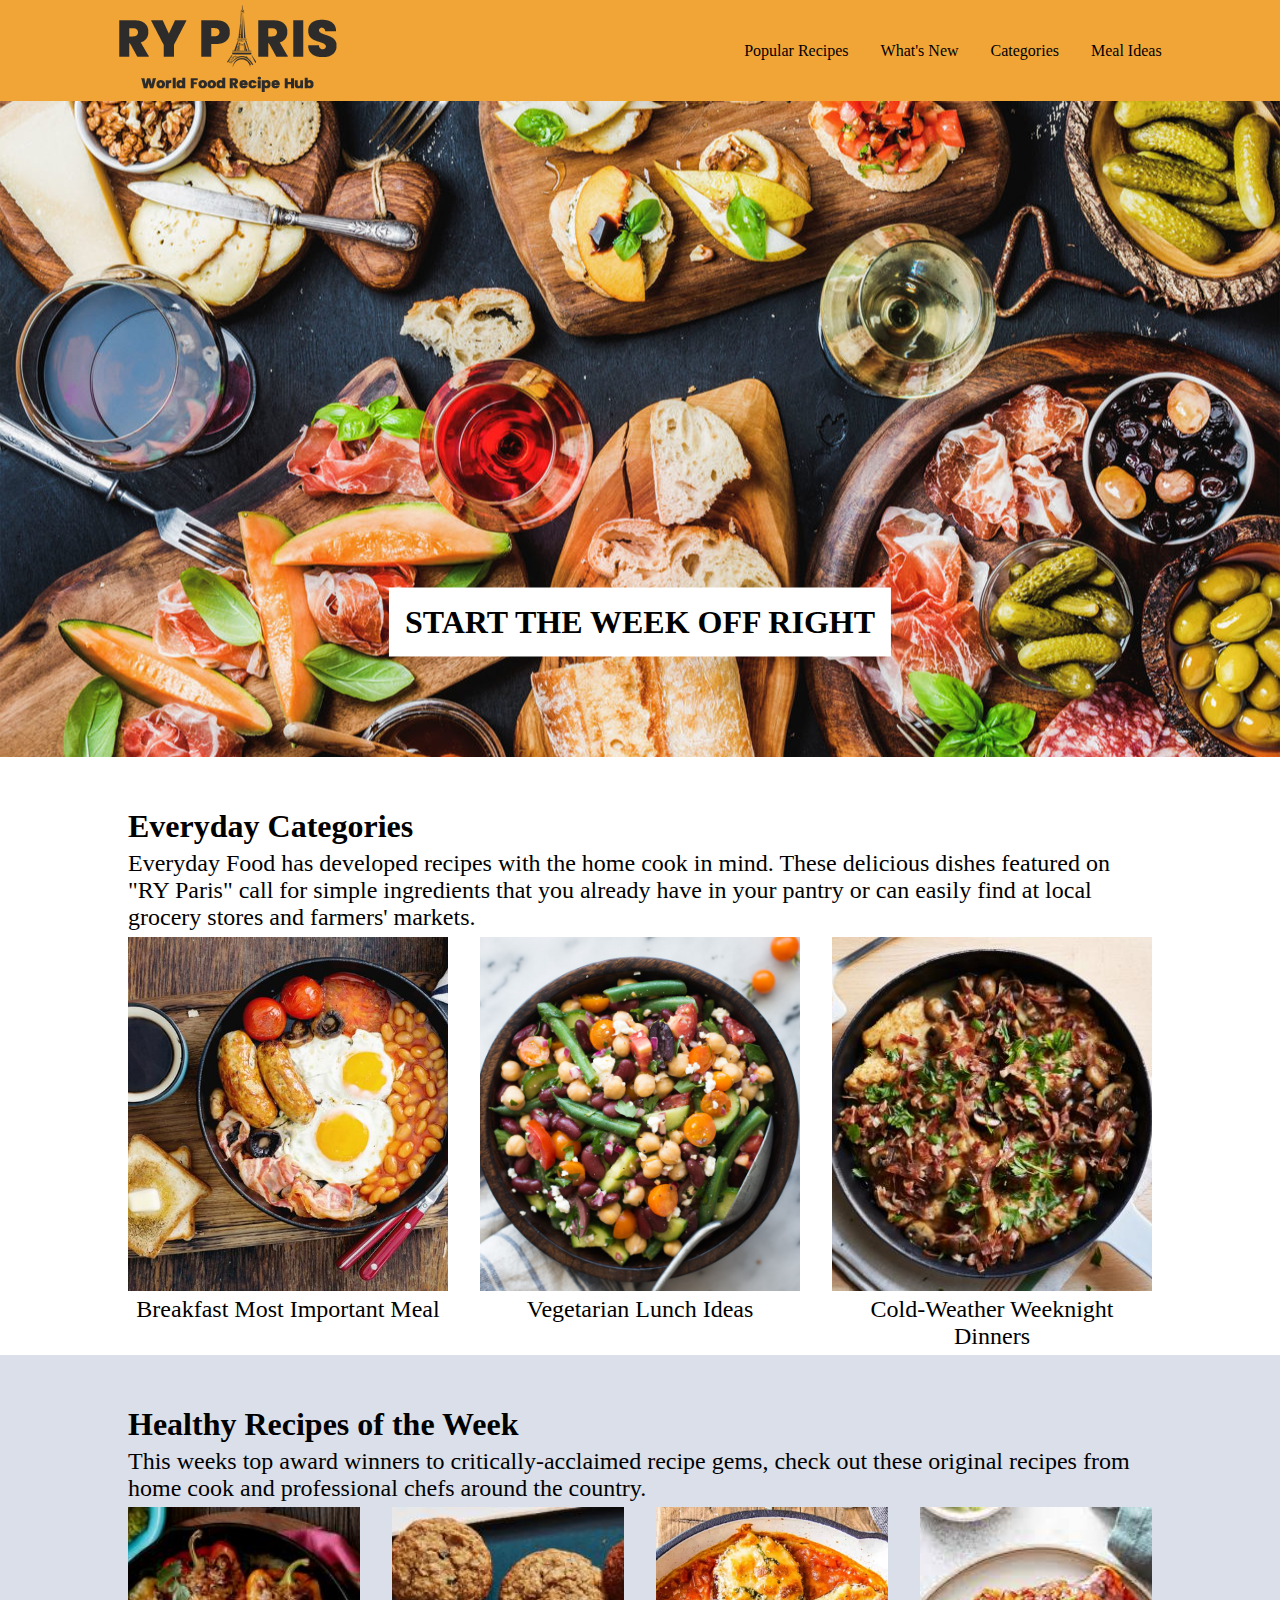
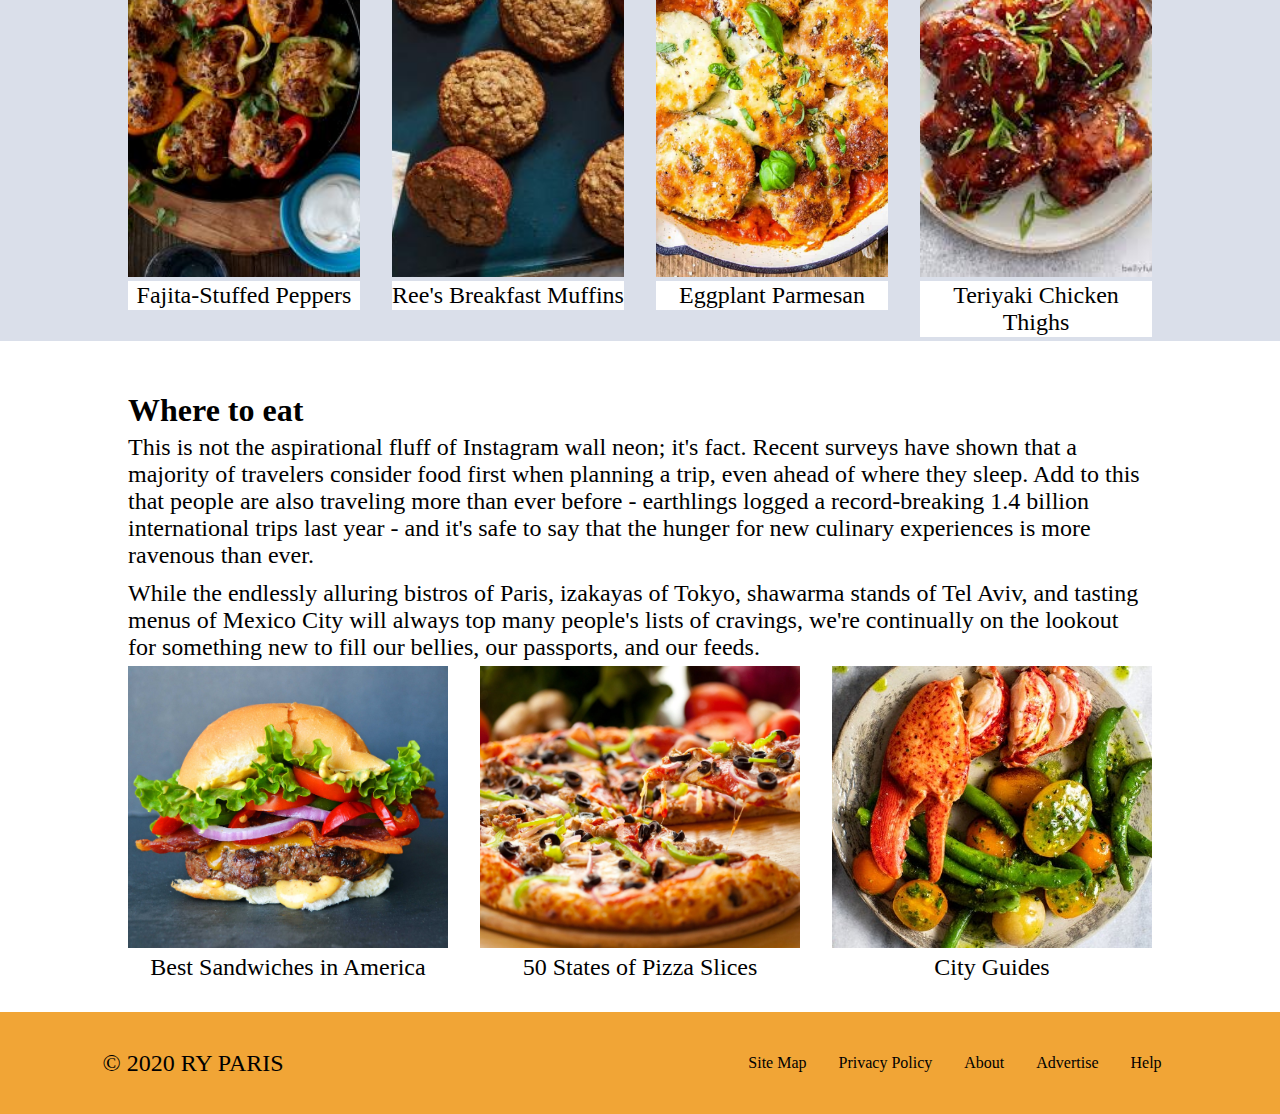
<file: index.html>
<!DOCTYPE html>
<html lang="en">
<head>
    <meta charset="UTF-8">
    <meta name="viewport" content="width=device-width, initial-scale=1.0">
    <link rel="stylesheet" type="text/css" href="css/style.css">
    <title>RY Paris</title>
</head>
<body>
    <header>
        <img src="images/ryparis-logo.png" alt="RY Paris Logo">
        <div id="header-links">
            <ul>
                <li class="header-link"><a href="recipe.html">Popular Recipes</a></li>
                <li class="header-link"><a href="#">What's New</a></li>
                <li class="header-link"><a href="#">Categories</a></li>
                <li class="header-link"><a href="#">Meal Ideas</a></li>
            </ul>
        </div>
    </header>

    <div id="hero">
        <div id="hero-text">
            <h1>START THE WEEK OFF RIGHT</h1>
        </div>
    </div>
    <div id="main-content">
        <div class="sections" id="everyday">
            <h2>Everyday Categories</h2>
            <p>Everyday Food has developed recipes with the home cook in mind. These delicious dishes featured on "RY Paris" call for simple ingredients that you already have in your pantry or can easily find at local grocery stores and farmers' markets.</p>
            <div class="imagesections">
                <div class="imagesection">
                    <img class="everyday-img" src="images/breakfast-ideas.jpg" alt="Breakfast Ideas">
                    <p>Breakfast Most Important Meal</p>
                </div>
                <div class="imagesection">
                    <img class="everyday-img" src="images/vegetarian-ideas.jpg" alt="Vegetarian Lunch Ideas">
                    <p>Vegetarian Lunch Ideas</p>
                </div>
                <div class="imagesection">
                    <img class="everyday-img" src="images/cold-weather-dinners.jpeg" alt="Cold Weather Dinners">
                    <p>Cold-Weather Weeknight Dinners</p>
                </div>
            </div>
        </div>
        <div class="sections" id="weekly-recipes">
            <h2>Healthy Recipes of the Week</h2>
            <p>This weeks top award winners to critically-acclaimed recipe gems, check out these original recipes from home cook and professional chefs around the country.</p>
            <div class="imagesections">
                <div class="imagesection">
                    <img src="images/fajita-peppers.jpeg" alt="Stuffed Peppers">
                    <p class="whiteback">Fajita-Stuffed Peppers</p>
                </div>
                <div class="imagesection">
                    <img src="images/muffins.jpeg" alt="Muffins">
                    <p class="whiteback">Ree's Breakfast Muffins</p>
                </div>
                <div class="imagesection">
                    <img src="images/eggplant-parmesan.jpg" alt="Eggplant Parmesan">
                    <p class="whiteback">Eggplant Parmesan</p>
                </div>
                <div class="imagesection">
                    <img src="images/teriyaki-chicken.jpeg" alt="Teriyaki Chicken Thighs">
                    <p class="whiteback">Teriyaki Chicken Thighs</p>
                </div>
            </div>
        </div>
        <div class="sections" id="where-to-eat">
            <h2>Where to eat</h2>
            <p>This is not the aspirational fluff of Instagram wall neon; it's fact. Recent surveys have shown that a majority of travelers consider food first when planning a trip, even ahead of where they sleep. Add to this that people are also traveling more than ever before - earthlings logged a record-breaking 1.4 billion international trips last year - and it's safe to say that the hunger for new culinary experiences is more ravenous than ever.</p>
            <p>While the endlessly alluring bistros of Paris, izakayas of Tokyo, shawarma stands of Tel Aviv, and tasting menus of Mexico City will always top many people's lists of cravings, we're continually on the lookout for something new to fill our bellies, our passports, and our feeds.</p>
            <div class="imagesections">
                <div class="imagesection">
                    <img src="images/burger.jpg" alt="Burger">
                    <p>Best Sandwiches in America</p>
                </div>
                <div class="imagesection">
                    <img src="images/pizza.jpeg" alt="Pizza">
                    <p>50 States of Pizza Slices</p>
                </div>
                <div class="imagesection">
                    <img src="images/lobster-claw-salad.jpeg" alt="Salad">
                    <p>City Guides</p>
                </div>
            </div>
        </div>
    </div>
    
    <footer>
        <p>&copy; 2020 RY PARIS</p>
        <div id="footer-links">
            <ul>
                <li class="footer-link"><a href="#">Site Map</a></li>
                <li class="footer-link"><a href="#">Privacy Policy</a></li>
                <li class="footer-link"><a href="#">About</a></li>
                <li class="footer-link"><a href="#">Advertise</a></li>
                <li class="footer-link"><a href="#">Help</a></li>
            </ul>
        </div>
    </footer>
</body>
</html>
</file>
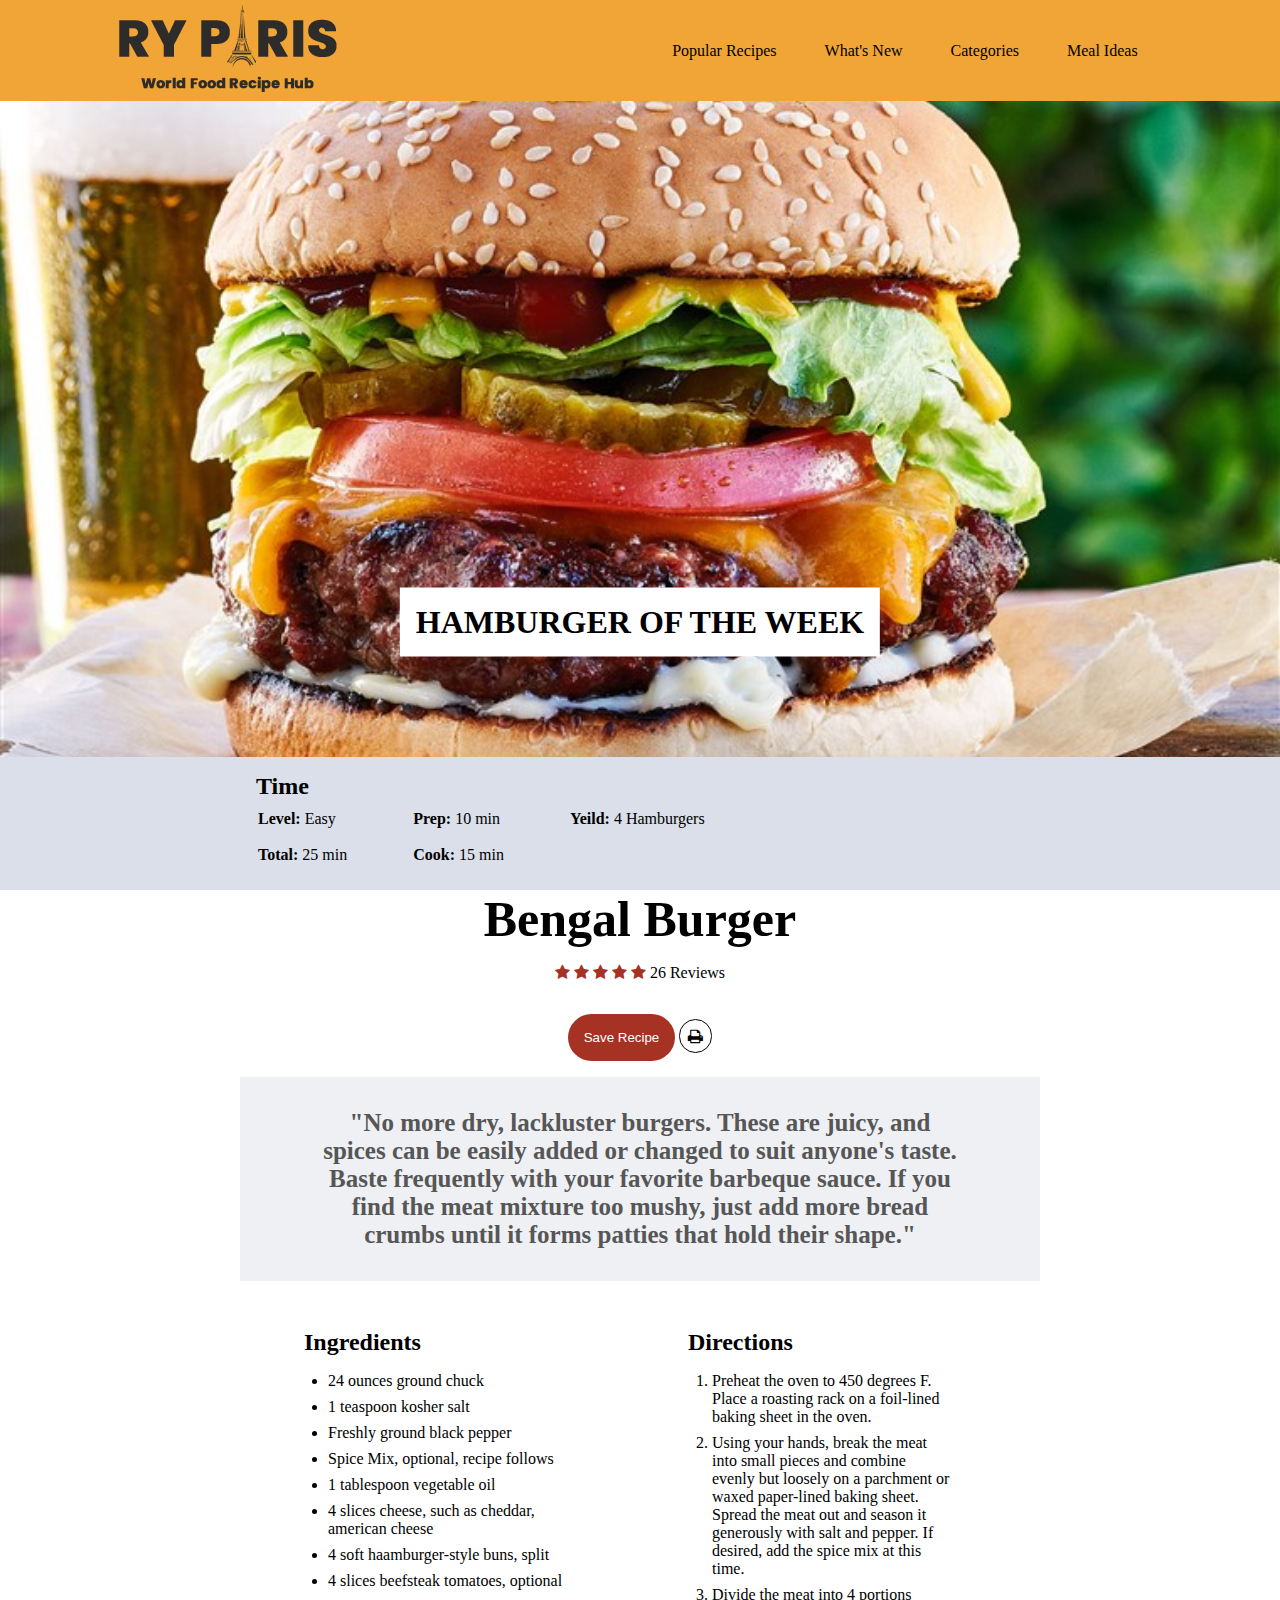
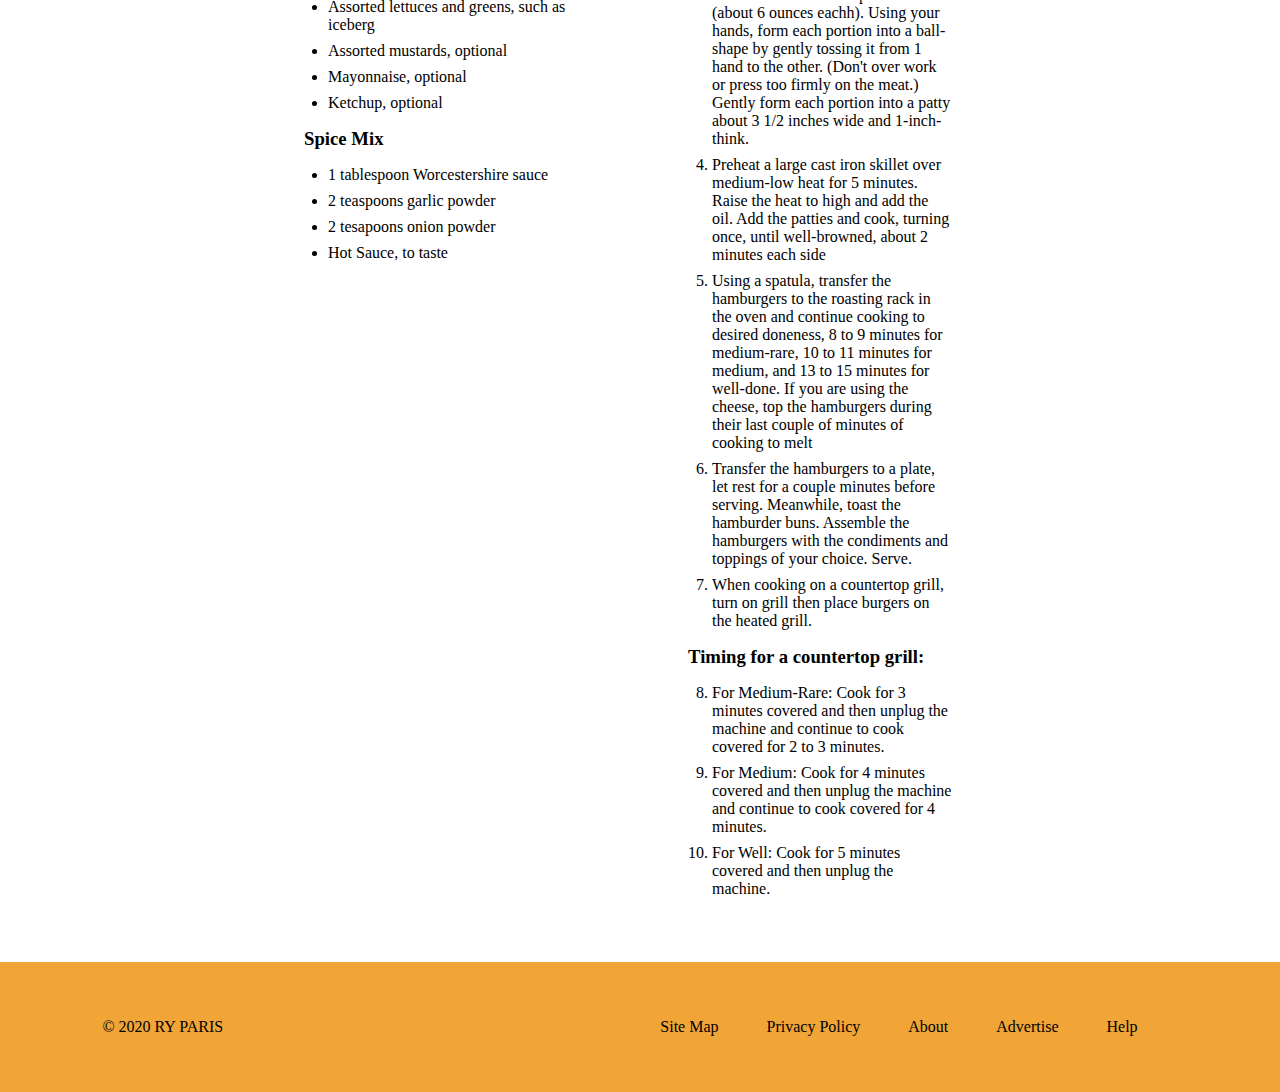
<file: recipe.html>
<!DOCTYPE html>
<html lang="en">
<head>
    <meta charset="UTF-8">
    <meta name="viewport" content="width=device-width, initial-scale=1.0">
    <link rel="stylesheet" type="text/css" href="css/recipe.css">
    <link rel="stylesheet" href="https://cdnjs.cloudflare.com/ajax/libs/font-awesome/4.7.0/css/font-awesome.min.css">
    <title>Bengal Burger</title>
</head>
<body>
    <header>
        <img src="images/ryparis-logo.png" alt="RY Paris Logo">
        <div id="header-links">
            <ul>
                <li class="header-link"><a href="recipe.html">Popular Recipes</a></li>
                <li class="header-link"><a href="#">What's New</a></li>
                <li class="header-link"><a href="#">Categories</a></li>
                <li class="header-link"><a href="#">Meal Ideas</a></li>
            </ul>
        </div>
    </header>

    <div id="hero">
        <div id="hero-text">
            <h1>HAMBURGER OF THE WEEK</h1>
        </div>
    </div>
    <div class="prep-info">
        <h2>Time</h2>
        <table>
            <tr>
                <td><span class="bold">Level:</span> Easy</td>
                <td><span class="bold">Prep:</span> 10 min</td>
                <td><span class="bold">Yeild:</span> 4 Hamburgers</td>
            </tr>
            <tr>
                <td><span class="bold">Total:</span> 25 min</td>
                <td><span class="bold">Cook:</span> 15 min</td>
            </tr>
        </table>
    </div>
    <div id="main-content">
        <div id="info">
            <h2>Bengal Burger</h2>
            <div class="reviews">
                <span class="fa fa-star checked"></span>
                <span class="fa fa-star checked"></span>
                <span class="fa fa-star checked"></span>
                <span class="fa fa-star checked"></span>
                <span class="fa fa-star checked"></span>
                <span>26 Reviews</span>
            </div>
            <div class="save-recipe">
                <button>Save Recipe</button>
                <span><i id="printer" class="fa fa-print"></i></span>
            </div>
        </div>
        <p class="review">"No more dry, lackluster burgers. These are juicy, and spices can be easily added or changed to suit anyone's taste. Baste frequently with your favorite barbeque sauce. If you find the meat mixture too mushy, just add more bread crumbs until it forms patties that hold their shape."</p>
        <div id="instructions">
            <div id="ingredients">
                <h2>Ingredients</h2>
                <ul>
                    <li>24 ounces ground chuck</li>
                    <li>1 teaspoon kosher salt</li>
                    <li>Freshly ground black pepper</li>
                    <li>Spice Mix, optional, recipe follows</li>
                    <li>1 tablespoon vegetable oil</li>
                    <li>4 slices cheese, such as cheddar, american cheese</li>
                    <li>4 soft haamburger-style buns, split</li>
                    <li>4 slices beefsteak tomatoes, optional</li>
                    <li>Assorted lettuces and greens, such as iceberg</li>
                    <li>Assorted mustards, optional</li>
                    <li>Mayonnaise, optional</li>
                    <li>Ketchup, optional</li>
                </ul>
                <h3>Spice Mix</h3>
                <ul>
                    <li>1 tablespoon Worcestershire sauce</li>
                    <li>2 teaspoons garlic powder</li>
                    <li>2 tesapoons onion powder</li>
                    <li>Hot Sauce, to taste</li>
                </ul>
            </div>
            <div id="directions">
                <h2>Directions</h2>
                <ol class="numbered1">
                    <li>Preheat the oven to 450 degrees F. Place a roasting rack on a foil-lined baking sheet in the oven.</li>
                    <li>Using your hands, break the meat into small pieces and combine evenly but loosely on a parchment or waxed paper-lined baking sheet. Spread the meat out and season it generously with salt and pepper. If desired, add the spice mix at this time.</li>
                    <li>Divide the meat into 4 portions (about 6 ounces eachh). Using your hands, form each portion into a ball-shape by gently tossing it from 1 hand to the other. (Don't over work or press too firmly on the meat.) Gently form each portion into a patty about 3 1/2 inches wide and 1-inch-think.</li>
                    <li>Preheat a large cast iron skillet over medium-low heat for 5 minutes. Raise the heat to high and add the oil. Add the patties and cook, turning once, until well-browned, about 2 minutes each side</li>
                    <li>Using a spatula, transfer the hamburgers to the roasting rack in the oven and continue cooking to desired doneness, 8 to 9 minutes for medium-rare, 10 to 11 minutes for medium, and 13 to 15 minutes for well-done. If you are using the cheese, top the hamburgers during their last couple of minutes of cooking to melt</li>
                    <li>Transfer the hamburgers to a plate, let rest for a couple minutes before serving. Meanwhile, toast the hamburder buns. Assemble the hamburgers with the condiments and toppings of your choice. Serve.</li>
                    <li>When cooking on a countertop grill, turn on grill then place burgers on the heated grill.</li>
                </ol>
                <h3>Timing for a countertop grill:</h3>
                <ol start="8" class="numbered2">
                    <li>For Medium-Rare: Cook for 3 minutes covered and then unplug the machine and continue to cook covered for 2 to 3 minutes.</li>
                    <li>For Medium: Cook for 4 minutes covered and then unplug the machine and continue to cook covered for 4 minutes.</li>
                    <li>For Well: Cook for 5 minutes covered and then unplug the machine.</li>
                </ol>
            </div>
        </div>
    </div>

    <footer>
        <p>&copy; 2020 RY PARIS</p>
        <div id="footer-links">
            <ul>
                <li class="footer-link"><a href="#">Site Map</a></li>
                <li class="footer-link"><a href="#">Privacy Policy</a></li>
                <li class="footer-link"><a href="#">About</a></li>
                <li class="footer-link"><a href="#">Advertise</a></li>
                <li class="footer-link"><a href="#">Help</a></li>
            </ul>
        </div>
    </footer>
</body>
</html>
</file>
<file: css/style.css>
* {
    padding: 0;
    margin: 0;
}
body, html {
    height: 90%;
}
header, footer {
    display: flex;
    justify-content: space-between;
    align-items: center;
    background-color: #f1a536;
    padding-left: 8%;
    padding-right: 8%;
}
footer {
    padding-top: 2rem;
    padding-bottom: 2rem;
}
#header-links ul, #footer-links ul {
    display: flex;
    justify-content: space-between;
    align-items: center;
}
.header-link, .footer-link {
    list-style: none;
}
.header-link a, .footer-link a {
    text-decoration: none;
    color: black;
    padding: 1rem
}
#hero {
    background-image: url("../images/hero-image.jpg");
    height: 90%;
    background-position: center;
    background-repeat: no-repeat;
    background-size: cover;
    position: relative;
}
#hero-text {
    text-align: center;
    position: absolute;
    bottom: 10%;
    left: 50%;
    transform: translate(-50%,-50%);
    background-color: white;
    padding: 1rem;
}
.sections {
    
    padding: 4% 10%;
}
#weekly-recipes {
    background-color: #dadfea;
}
h2 {
    align-self: start;
    font-weight: bolder;
    font-size: xx-large;
}
p {
    padding-top: .5%;
    padding-bottom: .5%;
    font-size: x-large;
}
.sections {
    padding-bottom: 4rem;
}
.whiteback {
    background-color: white;
}
.imagesections {
    display: flex;
    justify-content: center;
    column-gap: 2rem;
}
.imagesection {
    width: 100%;
}
.imagesection img {
    width: 100%;
    height: 100%;
    object-fit: cover;
}
.imagesection p {
    text-align: center;
}
</file>
<file: css/recipe.css>
* {
    padding: 0;
    margin: 0;
}
body, html {
    height: 90%;
}
header, footer {
    display: flex;
    justify-content: space-between;
    align-items: center;
    background-color: #f1a536;
    padding-left: 8%;
    padding-right: 8%;
}
footer {
    padding-top: 2rem;
    padding-bottom: 2rem;
}
#header-links ul, #footer-links ul {
    display: flex;
    justify-content: space-between;
    align-items: center;
}
.header-link, .footer-link {
    list-style: none;
}
.header-link a, .footer-link a {
    text-decoration: none;
    color: black;
    padding: 1rem
}
#hero {
    background-image: url("../images/bengal-burger.jpg");
    height: 90%;
    background-position: center;
    background-repeat: no-repeat;
    background-size: cover;
    position: relative;
}
#hero-text {
    text-align: center;
    position: absolute;
    bottom: 10%;
    left: 50%;
    transform: translate(-50%,-50%);
    background-color: white;
    padding: 1rem;
}
.prep-info {
    background-color: #dadfea;
    padding-top: 1rem;
    padding-bottom: 1rem;
}
.prep-info h2 {
    margin-left: 20%;
}
table {
    margin-left: 20%;
}
td {
    padding: .5rem 0;
    padding-right: 4rem;
}
.bold {
    font-weight: bolder;
}
#main-content {
    width: 100%;
    display: flex;
    flex-direction: column;
    align-items: center;
}
#info {
    display: flex;
    flex-direction: column;
    align-items: center;
}
#info h2 {
    font-size: 50px;
}
.checked {
    color: #a63223;
}
.reviews {
    padding: 1rem;
}
.save-recipe {
    padding: 1rem;
}
button {
    background-color: #a63223;
    padding: 1rem;
    border-radius: 30px;
    border: none;
    color: white;
}
#printer {
    border: 1px solid black;
    padding: .5rem;
    border-radius: 30px;
}
.review {
    background-color: #eef0f4;
    width: 50%;
    font-size:25px;
    font-weight: bolder;
    padding: 2rem 5rem;
    text-align: center;
    color: #575656
}
#instructions {
    display: flex;
    justify-content: space-between;
    width: 60%;
}
#ingredients, #directions {
    width: 60%;
    padding: 3rem;

}
ul, ol {
    margin: 1rem
}
li {
    margin: .5rem;
}
</file>
